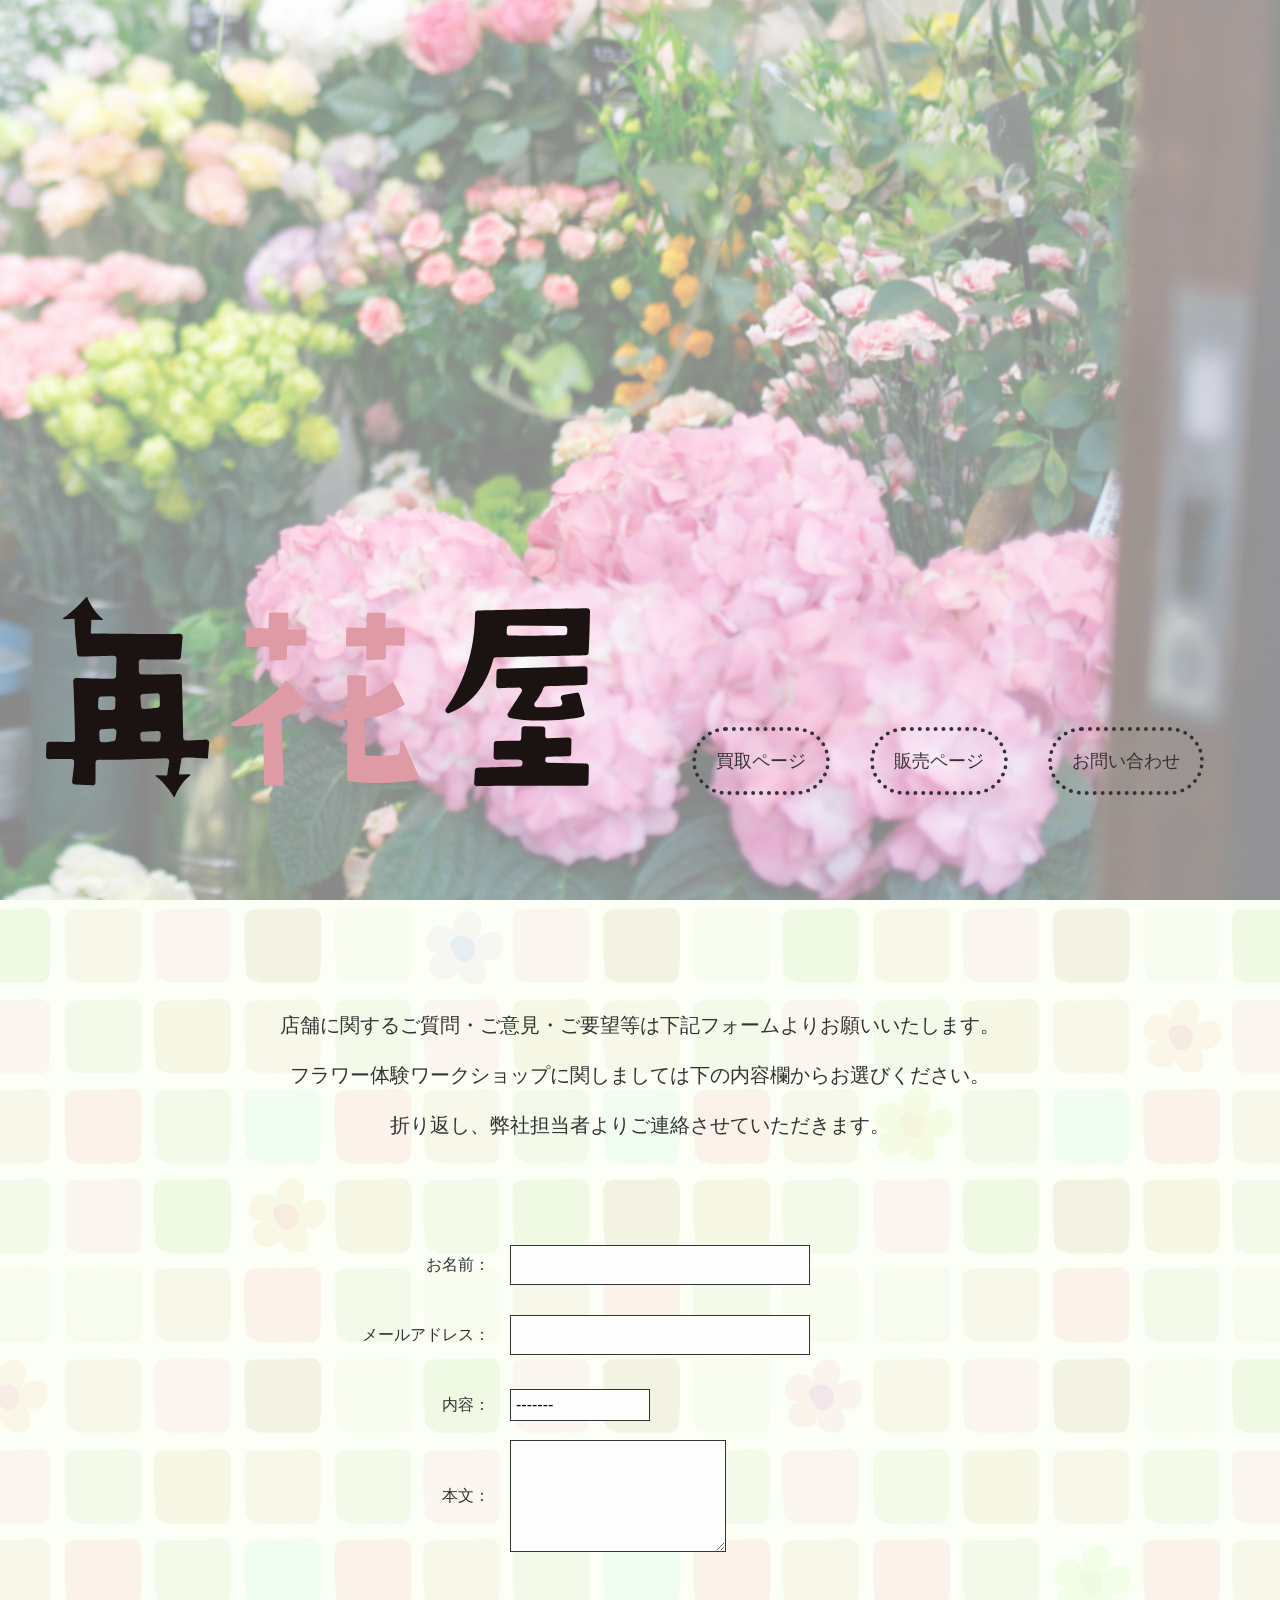
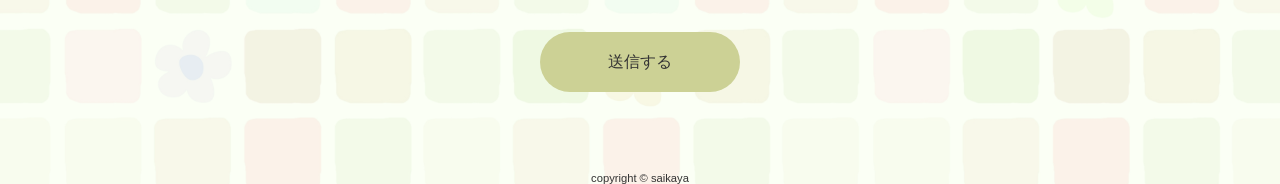
<file: contact.html>
<!DOCTYPE html>
<html lang="ja">
<head>
  <meta charset="UTF-8">
  <meta http-equiv="X-UA-Compatible" content="IE=edge">
  <meta name="viewport" content="width=device-width, initial-scale=1.0">
  <link rel="stylesheet" href="./css/ress.css">
  <link rel="stylesheet" href="./css/base.css">
  <link rel="stylesheet" href="./css/sellPage.css">
  <link rel="preconnect" href="https://fonts.googleapis.com"><link rel="preconnect" href="https://fonts.gstatic.com" crossorigin><link href="https://fonts.googleapis.com/css2?family=Oswald:wght@600&display=swap" rel="stylesheet">
  <title>さいかや</title>
</head>
<body>

  <header>
    <div class="mainWrap">
      <img src="./img/img_main_1.png" alt="" class="slideItem">
      <img src="./img/img_main_2.png" alt="" class="slideItem">
      <img src="./img/img_main_3.png" alt="" class="slideItem">
      <img src="./img/img_main_4.png" alt="" class="slideItem">
      <img src="./img/img_main_2.png" alt="" class="slideItem">
      <section class="txt">
        <h1>
          <a href="index.html">
            <img src="./img/img_logo_width.svg" alt="">
          </a>
        </h1>
        <nav>
          <ul>
            <li><a href="sellPage.html">買取ページ</a></li>
            <li><a href="buyPage.html">販売ページ</a></li>
            <li><a href="contact.html">お問い合わせ</a></li>
          </ul>
        </nav>
      </section>
    </div>
  </header>

  <main>
    <div class="txt">
      <p>
        店舗に関するご質問・ご意見・ご要望等は下記フォームよりお願いいたします。
        <br>
        フラワー体験ワークショップに関しましては下の内容欄からお選びください。
        <br>
        折り返し、弊社担当者よりご連絡させていただきます。
      </p>
    </div>

    <div class="in">
      <form action="contact.html" method="get">
        
        <div class="inTxt">
        <p>お名前：</p>
        <input type="text" size="10" maxlength="5" required="required">
        </div>
        <div class="inTxt">
        <p>メールアドレス：</p>
        <input type="text" name="mail" value="" placeholder="">
        </div>
        <div class="inTxt">
          <p>内容：</p>
          <select>
            <option selected>-------</option>
            <option value="">ご質問</option>
            <option value="">ご意見・ご要望</option>
            <option value="">フラワーショップ</option>
            <option value="">その他</option>
          </select>
        </div>
        
        <div class="inTxt textarea">
          <p>本文：</p>
            <textarea cols="20" rows="5" name="comment"></textarea>
        </div>
      </form>
    </div>
    
    <button type="button">
      <a href="contactfin.html">
        送信する
      </a>
    </button>
  </main>

  <footer>
    <small>
      <p>copyright &copy; saikaya</p>
    </small>
  </footer>

  <script src="./js/base.js"></script>
</body>
</html>
</file>
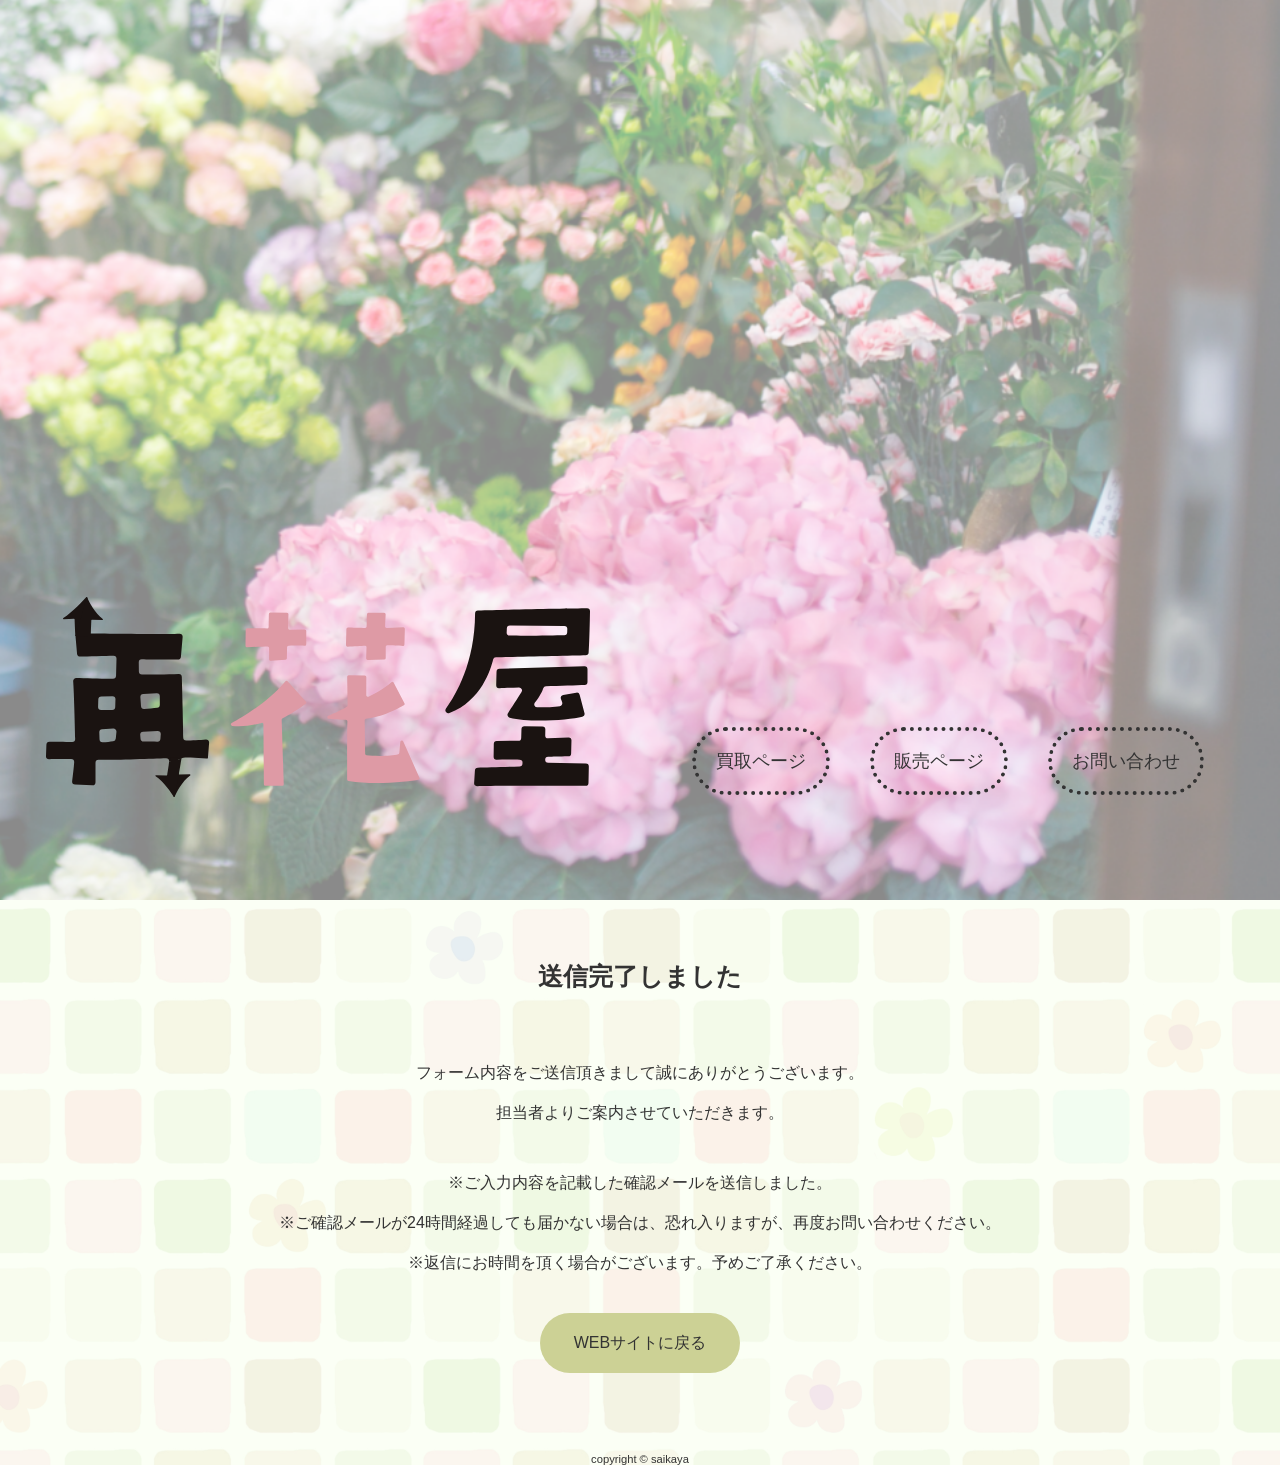
<file: contactfin.html>
<!DOCTYPE html>
<html lang="ja">
<head>
  <meta charset="UTF-8">
  <meta http-equiv="X-UA-Compatible" content="IE=edge">
  <meta name="viewport" content="width=device-width, initial-scale=1.0">
  <link rel="stylesheet" href="./css/ress.css">
  <link rel="stylesheet" href="./css/base.css">
  <link rel="stylesheet" href="./css/sellPage.css">
  <link rel="stylesheet" href="./css/contactFin.css">
  <link rel="preconnect" href="https://fonts.googleapis.com"><link rel="preconnect" href="https://fonts.gstatic.com" crossorigin><link href="https://fonts.googleapis.com/css2?family=Oswald:wght@600&display=swap" rel="stylesheet">
  <title>Document</title>
</head>
<body>

  <header>
    <div class="mainWrap">
      <img src="./img/img_main_1.png" alt="" class="slideItem">
      <img src="./img/img_main_2.png" alt="" class="slideItem">
      <img src="./img/img_main_3.png" alt="" class="slideItem">
      <img src="./img/img_main_4.png" alt="" class="slideItem">
      <img src="./img/img_main_1.png" alt="" class="slideItem">
      <section class="txt">
        <h1>
          <a href="index.html">
            <img src="./img/img_logo_width.svg" alt="">
          </a>
        </h1>
        <nav>
          <ul>
            <li><a href="sellPage.html">買取ページ</a></li>
            <li><a href="buyPage.html">販売ページ</a></li>
            <li><a href="contact.html">お問い合わせ</a></li>
          </ul>
        </nav>
      </section>
    </div>
  </header>



  <main>
    <h2>送信完了しました</h2>
    
    <div class="cantactAll">
      <div class="cantactIn">
        <p>フォーム内容をご送信頂きまして誠にありがとうございます。<br>担当者よりご案内させていただきます。</p>
        
        <p>&#8251;ご入力内容を記載した確認メールを送信しました。<br>&#8251;ご確認メールが24時間経過しても届かない場合は、恐れ入りますが、再度お問い合わせください。<br>&#8251;返信にお時間を頂く場合がございます。予めご了承ください。</p>
      </div>
    </div>
    <button type="button">
      <a href="index.html">
        WEBサイトに戻る
      </a>
    </button>
  </main>

  <footer>
    <small>
      <p>copyright &copy; saikaya</p>
    </small>
  </footer>
	
  <script src="./js/base.js"></script>
</body>
</html>
</file>
<file: css/ress.css>
/*!
 * ress.css • v4.0.0
 * MIT License
 * github.com/filipelinhares/ress
 */

/* # =================================================================
   # Global selectors
   # ================================================================= */

   html {
    box-sizing: border-box;
    -webkit-text-size-adjust: 100%; /* Prevent adjustments of font size after orientation changes in iOS */
    word-break: normal;
    -moz-tab-size: 4;
    tab-size: 4;
  }
  
  *,
  ::before,
  ::after {
    background-repeat: no-repeat; /* Set `background-repeat: no-repeat` to all elements and pseudo elements */
    box-sizing: inherit;
  }
  
  ::before,
  ::after {
    text-decoration: inherit; /* Inherit text-decoration and vertical align to ::before and ::after pseudo elements */
    vertical-align: inherit;
  }
  
  * {
    padding: 0; /* Reset `padding` and `margin` of all elements */
    margin: 0;
  }
  
  /* # =================================================================
     # General elements
     # ================================================================= */
  
  hr {
    overflow: visible; /* Show the overflow in Edge and IE */
    height: 0; /* Add the correct box sizing in Firefox */
    color: inherit; /* Correct border color in Firefox. */
  }
  
  details,
  main {
    display: block; /* Render the `main` element consistently in IE. */
  }
  
  summary {
    display: list-item; /* Add the correct display in all browsers */
  }
  
  small {
    font-size: 80%; /* Set font-size to 80% in `small` elements */
  }
  
  [hidden] {
    display: none; /* Add the correct display in IE */
  }
  
  abbr[title] {
    border-bottom: none; /* Remove the bottom border in Chrome 57 */
    /* Add the correct text decoration in Chrome, Edge, IE, Opera, and Safari */
    text-decoration: underline;
    text-decoration: underline dotted;
  }
  
  a {
    background-color: transparent; /* Remove the gray background on active links in IE 10 */
  }
  
  a:active,
  a:hover {
    outline-width: 0; /* Remove the outline when hovering in all browsers */
  }
  
  code,
  kbd,
  pre,
  samp {
    font-family: monospace, monospace; /* Specify the font family of code elements */
  }
  
  pre {
    font-size: 1em; /* Correct the odd `em` font sizing in all browsers */
  }
  
  b,
  strong {
    font-weight: bolder; /* Add the correct font weight in Chrome, Edge, and Safari */
  }
  
  /* https://gist.github.com/unruthless/413930 */
  sub,
  sup {
    font-size: 75%;
    line-height: 0;
    position: relative;
    vertical-align: baseline;
  }
  
  sub {
    bottom: -0.25em;
  }
  
  sup {
    top: -0.5em;
  }
  
  table {
    border-color: inherit; /* Correct border color in all Chrome, Edge, and Safari. */
    text-indent: 0; /* Remove text indentation in Chrome, Edge, and Safari */
  }
  
  /* # =================================================================
     # Forms
     # ================================================================= */
  
  input {
    border-radius: 0;
  }
  
  /* Replace pointer cursor in disabled elements */
  [disabled] {
    cursor: default;
  }
  
  [type='number']::-webkit-inner-spin-button,
  [type='number']::-webkit-outer-spin-button {
    height: auto; /* Correct the cursor style of increment and decrement buttons in Chrome */
  }
  
  [type='search'] {
    -webkit-appearance: textfield; /* Correct the odd appearance in Chrome and Safari */
    outline-offset: -2px; /* Correct the outline style in Safari */
  }
  
  [type='search']::-webkit-search-decoration {
    -webkit-appearance: none; /* Remove the inner padding in Chrome and Safari on macOS */
  }
  
  textarea {
    overflow: auto; /* Internet Explorer 11+ */
    resize: vertical; /* Specify textarea resizability */
  }
  
  button,
  input,
  optgroup,
  select,
  textarea {
    font: inherit; /* Specify font inheritance of form elements */
  }
  
  optgroup {
    font-weight: bold; /* Restore the font weight unset by the previous rule */
  }
  
  button {
    overflow: visible; /* Address `overflow` set to `hidden` in IE 8/9/10/11 */
  }
  
  button,
  select {
    text-transform: none; /* Firefox 40+, Internet Explorer 11- */
  }
  
  /* Apply cursor pointer to button elements */
  button,
  [type='button'],
  [type='reset'],
  [type='submit'],
  [role='button'] {
    cursor: pointer;
    color: inherit;
  }
  
  /* Remove inner padding and border in Firefox 4+ */
  button::-moz-focus-inner,
  [type='button']::-moz-focus-inner,
  [type='reset']::-moz-focus-inner,
  [type='submit']::-moz-focus-inner {
    border-style: none;
    padding: 0;
  }
  
  /* Replace focus style removed in the border reset above */
  button:-moz-focusring,
  [type='button']::-moz-focus-inner,
  [type='reset']::-moz-focus-inner,
  [type='submit']::-moz-focus-inner {
    outline: 1px dotted ButtonText;
  }
  
  button,
  html [type='button'], /* Prevent a WebKit bug where (2) destroys native `audio` and `video`controls in Android 4 */
  [type='reset'],
  [type='submit'] {
    -webkit-appearance: button; /* Correct the inability to style clickable types in iOS */
  }
  
  /* Remove the default button styling in all browsers */
  button,
  input,
  select,
  textarea {
    background-color: transparent;
    border-style: none;
  }
  
  a:focus,
  button:focus,
  input:focus,
  select:focus,
  textarea:focus {
    outline-width: 0;
  }
  
  /* Style select like a standard input */
  select {
    -moz-appearance: none; /* Firefox 36+ */
    -webkit-appearance: none; /* Chrome 41+ */
  }
  
  select::-ms-expand {
    display: none; /* Internet Explorer 11+ */
  }
  
  select::-ms-value {
    color: currentColor; /* Internet Explorer 11+ */
  }
  
  legend {
    border: 0; /* Correct `color` not being inherited in IE 8/9/10/11 */
    color: inherit; /* Correct the color inheritance from `fieldset` elements in IE */
    display: table; /* Correct the text wrapping in Edge and IE */
    max-width: 100%; /* Correct the text wrapping in Edge and IE */
    white-space: normal; /* Correct the text wrapping in Edge and IE */
    max-width: 100%; /* Correct the text wrapping in Edge 18- and IE */
  }
  
  ::-webkit-file-upload-button {
    /* Correct the inability to style clickable types in iOS and Safari */
    -webkit-appearance: button;
    color: inherit;
    font: inherit; /* Change font properties to `inherit` in Chrome and Safari */
  }
  
  /* # =================================================================
     # Specify media element style
     # ================================================================= */
  
  img {
    border-style: none; /* Remove border when inside `a` element in IE 8/9/10 */
  }
  
  /* Add the correct vertical alignment in Chrome, Firefox, and Opera */
  progress {
    vertical-align: baseline;
  }
  
  /* # =================================================================
     # Accessibility
     # ================================================================= */
  
  /* Specify the progress cursor of updating elements */
  [aria-busy='true'] {
    cursor: progress;
  }
  
  /* Specify the pointer cursor of trigger elements */
  [aria-controls] {
    cursor: pointer;
  }
  
  /* Specify the unstyled cursor of disabled, not-editable, or otherwise inoperable elements */
  [aria-disabled='true'] {
    cursor: default;
  }
</file>
<file: css/base.css>
html {
  font-size: 62.5%;
  color: #333333;
  width: 100vw;
  height: 100vh;
  overflow-x: hidden;
}

body {
  font-family: "Kiwi Maru", Arial, sans-serif;
  font-style: normal;
  width: 100vw;
  height: 100vh;
  margin: 0;
  background: url("../img/img_backImg.png") center center/cover repeat;
}

.hidden {
  display: none;
}

.mainWrap {
  position: relative;
  width: 100vw;
  height: 100vh;
  overflow-x: hidden;
  display: flex;
  justify-content: flex-end;
  align-items: center;
  background-color: #FFFFFF;
}
.mainWrap .slideItem {
  width: auto;
  height: 100%;
  object-fit: contain;
  position: absolute;
  opacity: 0;
  transition: all 1s;
}
.mainWrap .slideItem:nth-of-type(1) {
  opacity: 1;
}
.mainWrap .txt {
  position: absolute;
  bottom: 0px;
  display: flex;
  flex-wrap: nowrap;
  justify-content: space-around;
  align-items: end;
  width: 100vw;
  height: 100vh;
  padding-bottom: 100px;
}
.mainWrap .txt h1 img {
  width: auto;
  height: 200px;
}
.mainWrap .txt ul {
  display: flex;
  justify-content: right;
  list-style-type: none;
  margin-bottom: 17px;
}
.mainWrap .txt ul li {
  margin-left: 16px;
  font-size: 1.8rem;
  padding-right: 20px;
  margin: 10px;
}
.mainWrap .txt ul li a {
  background-color: rgba(255, 255, 255, 0);
  border: dotted 4px #333333;
  padding: 20px;
  border-radius: 40px;
  transition: 0.3s;
}
.mainWrap .txt ul li a:link, .mainWrap .txt ul li a:visited {
  text-decoration: none;
  color: #333333;
}
.mainWrap .txt ul li a:hover {
  background-color: #CCD195;
}

main .txt {
  font-size: 2rem;
}

button {
  width: 200px;
  height: 60px;
  font-size: 1.6rem;
  border-radius: 30px;
  background-color: #CCD195;
  transition: 0.3s;
}
button a:link, button a:visited {
  color: #333333;
  text-decoration: none;
}
button:hover {
  color: #FFFFFF;
  background-color: #868B4A;
}

p {
  font-weight: 300;
}

a:link, a:visited {
  text-decoration: none;
  color: #333333;
}

footer {
  font-family: Arial, Helvetica, sans-serif;
  text-align: center;
  font-size: 1.4rem;
  margin-top: 80px;
}
</file>
<file: css/sellPage.css>
main .txt {
  font-size: 2rem;
  text-align: center;
  line-height: 50px;
  margin-top: 100px;
}
main .in {
  font-size: 1.6em;
  font-weight: 500;
  text-align: center;
  line-height: 20px;
  margin: 80px auto;
}
main .in p {
  line-height: 70px;
}
main .in input[type=text] {
  height: 40px;
  width: 300px;
  background-color: #fefefe;
  border: solid 1px #333333;
}
main .in .inTxt {
  width: 600px;
  margin: 0 auto;
  display: flex;
  align-items: center;
}
main .in .inTxt p {
  text-align: right;
  width: 150px;
  margin-right: 20px;
}
main .in .inTxt select, main .in .inTxt textarea {
  background-color: #fefefe;
  border: solid 1px #333333;
  padding: 5px;
}
main button {
  display: block;
  margin: 0 auto;
}
main button:hover {
  color: #FFFFFF;
  background-color: #868B4A;
}
</file>
<file: css/contactFin.css>
main {
  text-align: center;
}
main h2 {
  font-size: 2.5rem;
  padding: 60px;
}
main p {
  font-size: 1.6rem;
  line-height: 40px;
  padding-bottom: 30px;
}
</file>
